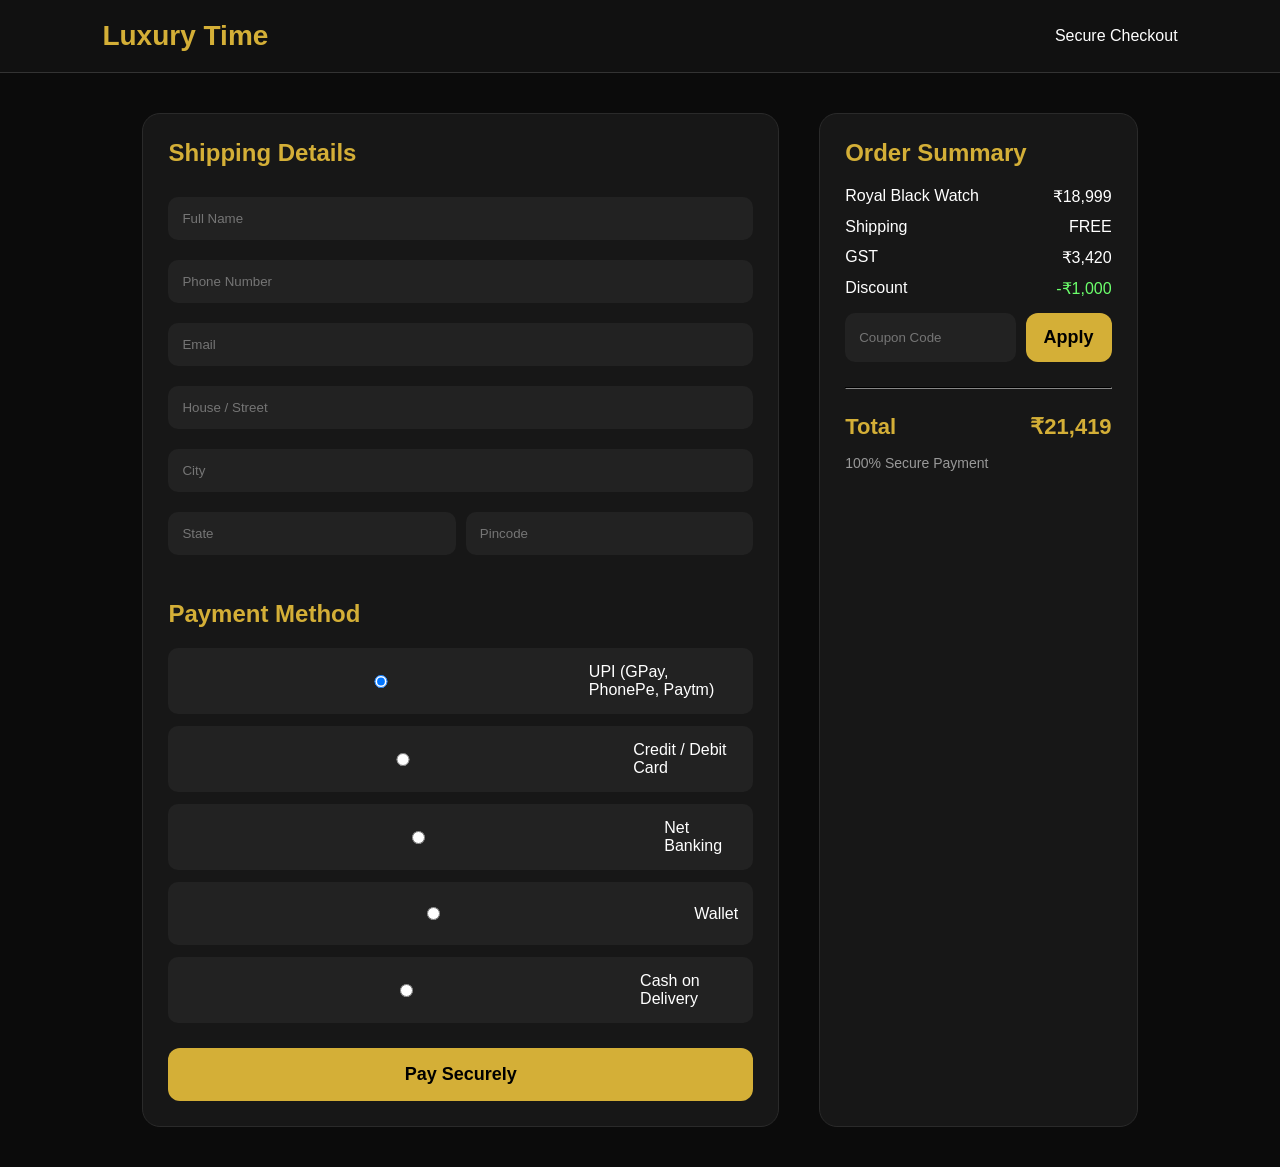
<file: checkout.html>
<!DOCTYPE html>
<html lang="en">
<head>
<!-- Google Tag Manager -->
<script>(function(w,d,s,l,i){w[l]=w[l]||[];w[l].push({'gtm.start':
new Date().getTime(),event:'gtm.js'});var f=d.getElementsByTagName(s)[0],
j=d.createElement(s),dl=l!='dataLayer'?'&l='+l:'';j.async=true;j.src=
'https://www.googletagmanager.com/gtm.js?id='+i+dl;f.parentNode.insertBefore(j,f);
})(window,document,'script','dataLayer','GTM-T6GN83MW');</script>
<!-- End Google Tag Manager -->
<meta charset="UTF-8">
<meta name="viewport" content="width=device-width, initial-scale=1.0">
<title>Luxury Time - Checkout</title>

<style>
*{margin:0;padding:0;box-sizing:border-box;font-family:Arial,sans-serif}
body{background:#0b0b0b;color:white}
header{
background:#111;
padding:20px 8%;
display:flex;
justify-content:space-between;
align-items:center;
border-bottom:1px solid #333;
}
.logo{color:#d4af37;font-size:28px;font-weight:bold}
.container{
max-width:1200px;
margin:auto;
padding:40px 8%;
display:grid;
grid-template-columns:2fr 1fr;
gap:40px;
}
.box{
background:#171717;
padding:25px;
border-radius:18px;
border:1px solid #2a2a2a;
}
h2{margin-bottom:20px;color:#d4af37}
input,select{
width:100%;
padding:14px;
margin:10px 0;
background:#222;
border:none;
border-radius:10px;
color:white;
}
.payment{
display:flex;
flex-direction:column;
gap:12px;
margin-top:15px;
}
.option{
background:#222;
padding:14px;
border-radius:10px;
cursor:pointer;
display:flex;
align-items:center;
gap:10px;
border:1px solid transparent;
}
.option:hover{
border-color:#d4af37;
}
.summary-item{
display:flex;
justify-content:space-between;
margin:12px 0;
}
.total{
font-size:22px;
font-weight:bold;
color:#d4af37;
}
button{
width:100%;
padding:16px;
margin-top:25px;
background:#d4af37;
color:black;
font-size:18px;
font-weight:bold;
border:none;
border-radius:12px;
cursor:pointer;
}
button:hover{
background:#f5cf55;
}
.coupon{
display:flex;
gap:10px;
margin-top:15px;
}
.coupon input{margin:0}
@media(max-width:850px){
.container{
grid-template-columns:1fr;
}
}
</style>
</head>

<body>
<!-- Google Tag Manager (noscript) -->
<noscript><iframe src="https://www.googletagmanager.com/ns.html?id=GTM-T6GN83MW"
height="0" width="0" style="display:none;visibility:hidden"></iframe></noscript>
<!-- End Google Tag Manager (noscript) -->

<header>
<div class="logo">Luxury Time</div>
<div>Secure Checkout</div>
</header>

<div class="container">

<div class="box">

<h2>Shipping Details</h2>

<input placeholder="Full Name">
<input placeholder="Phone Number">
<input placeholder="Email">
<input placeholder="House / Street">
<input placeholder="City">

<div style="display:flex;gap:10px;">
<input placeholder="State">
<input placeholder="Pincode">
</div>

<h2 style="margin-top:35px;">Payment Method</h2>

<div class="payment">

<label class="option">
<input type="radio" name="pay" checked>
UPI (GPay, PhonePe, Paytm)
</label>

<label class="option">
<input type="radio" name="pay">
Credit / Debit Card
</label>

<label class="option">
<input type="radio" name="pay">
Net Banking
</label>

<label class="option">
<input type="radio" name="pay">
Wallet
</label>

<label class="option">
<input type="radio" name="pay">
Cash on Delivery
</label>

</div>

<button onclick="location.href='payment-success.html'">
Pay Securely
</button>

</div>

<div class="box">

<h2>Order Summary</h2>

<div class="summary-item">
<span>Royal Black Watch</span>
<span>₹18,999</span>
</div>

<div class="summary-item">
<span>Shipping</span>
<span>FREE</span>
</div>

<div class="summary-item">
<span>GST</span>
<span>₹3,420</span>
</div>

<div class="summary-item">
<span>Discount</span>
<span style="color:#6cff6c;">-₹1,000</span>
</div>

<div class="coupon">
<input placeholder="Coupon Code">
<button style="margin:0;width:auto;padding:14px 18px;">
Apply
</button>
</div>

<hr style="margin:25px 0;border-color:#333;">

<div class="summary-item total">
<span>Total</span>
<span>₹21,419</span>
</div>

<p style="color:#999;margin-top:15px;font-size:14px;">
100% Secure Payment
</p>

</div>

</div>

</body>
</html>
</file>
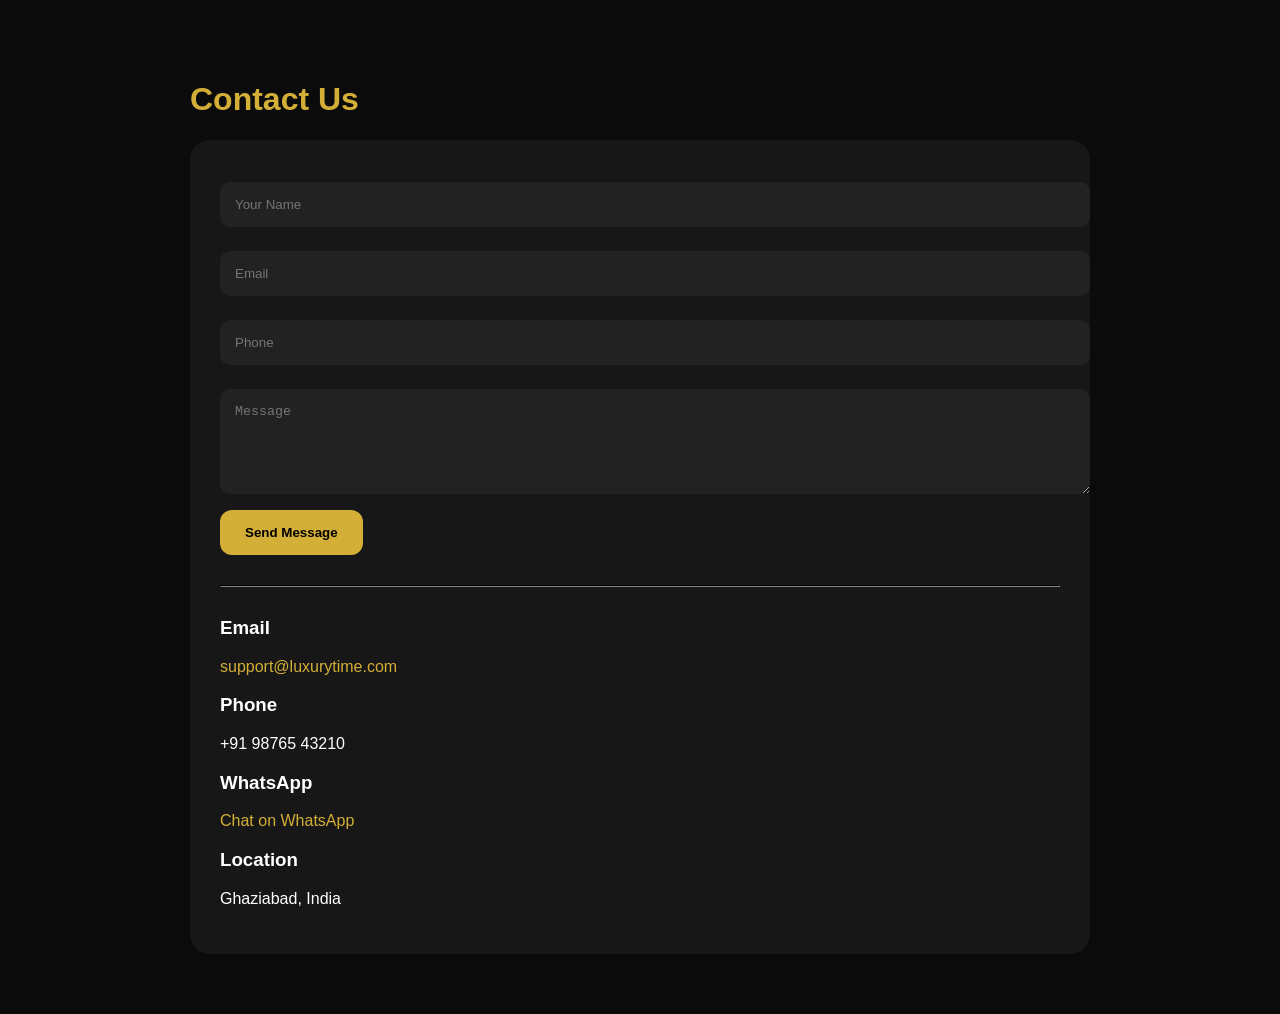
<file: contact.html>
<!DOCTYPE html>
<html lang="en">
<head>
<!-- Google Tag Manager -->
<script>(function(w,d,s,l,i){w[l]=w[l]||[];w[l].push({'gtm.start':
new Date().getTime(),event:'gtm.js'});var f=d.getElementsByTagName(s)[0],
j=d.createElement(s),dl=l!='dataLayer'?'&l='+l:'';j.async=true;j.src=
'https://www.googletagmanager.com/gtm.js?id='+i+dl;f.parentNode.insertBefore(j,f);
})(window,document,'script','dataLayer','GTM-T6GN83MW');</script>
<!-- End Google Tag Manager -->
<meta charset="UTF-8">
<meta name="viewport" content="width=device-width, initial-scale=1.0">
<title>Contact Us</title>
<style>
body{margin:0;background:#0b0b0b;font-family:Arial;color:white}
.container{max-width:900px;margin:auto;padding:60px 8%}
.box{background:#171717;padding:30px;border-radius:20px}
input,textarea{width:100%;padding:15px;margin:12px 0;background:#222;border:none;color:white;border-radius:10px}
button{background:#d4af37;color:black;padding:15px 25px;border:none;border-radius:12px;font-weight:bold}
a{color:#d4af37;text-decoration:none}
</style>
</head>
<body>
<!-- Google Tag Manager (noscript) -->
<noscript><iframe src="https://www.googletagmanager.com/ns.html?id=GTM-T6GN83MW"
height="0" width="0" style="display:none;visibility:hidden"></iframe></noscript>
<!-- End Google Tag Manager (noscript) -->

<div class="container">

<h1 style="color:#d4af37;">Contact Us</h1>

<div class="box">

<input placeholder="Your Name">
<input placeholder="Email">
<input placeholder="Phone">
<textarea rows="5" placeholder="Message"></textarea>

<button>Send Message</button>

<hr style="margin:30px 0;border-color:#333;">

<h3>Email</h3>
<p><a href="mailto:support@luxurytime.com">support@luxurytime.com</a></p>

<h3>Phone</h3>
<p>+91 98765 43210</p>

<h3>WhatsApp</h3>
<p><a href="https://wa.me/919876543210">Chat on WhatsApp</a></p>

<h3>Location</h3>
<p>Ghaziabad, India</p>

</div>

</div>

</body>
</html>
</file>
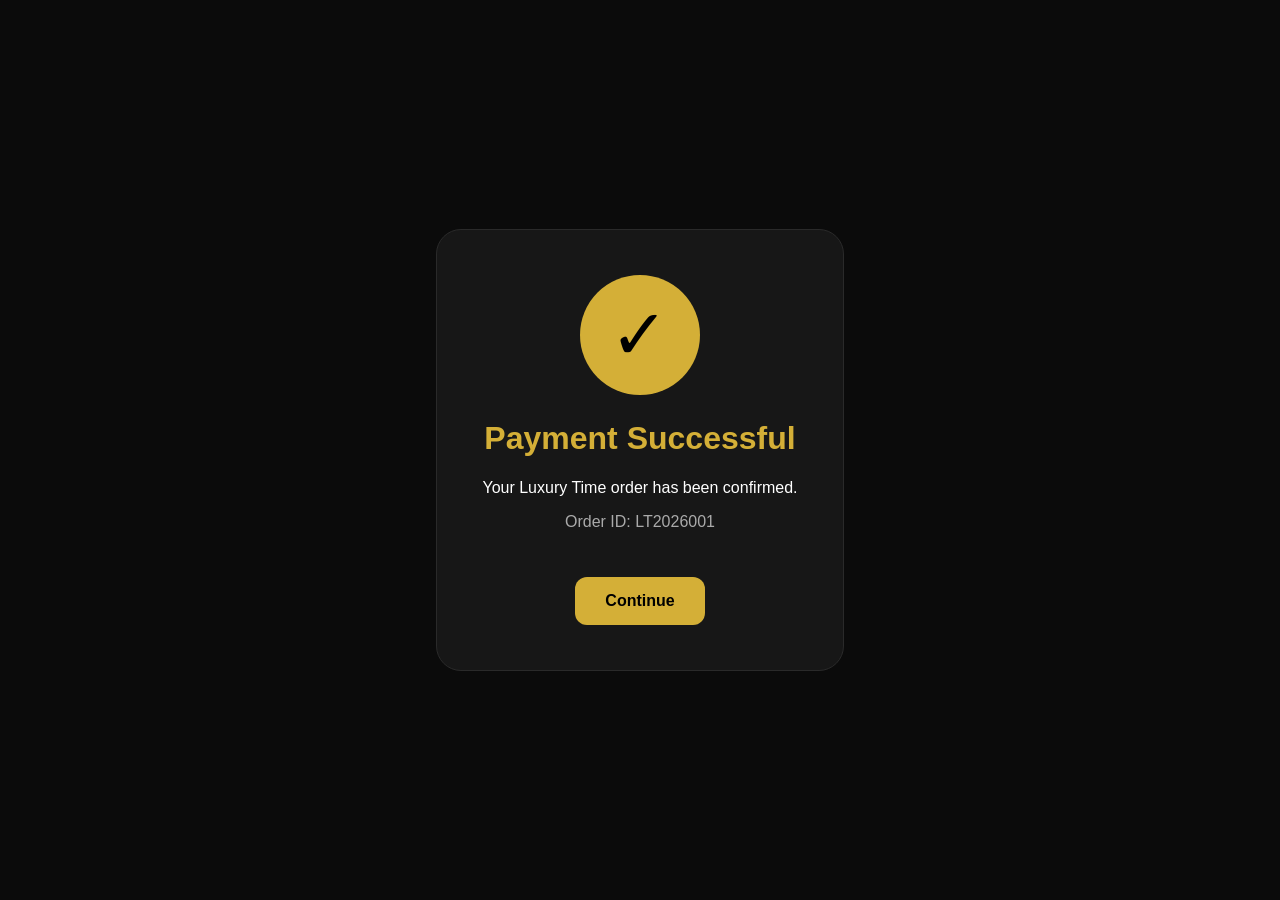
<file: payment-success.html>
<!DOCTYPE html>
<html lang="en">
<head>
<!-- Google Tag Manager -->
<script>(function(w,d,s,l,i){w[l]=w[l]||[];w[l].push({'gtm.start':
new Date().getTime(),event:'gtm.js'});var f=d.getElementsByTagName(s)[0],
j=d.createElement(s),dl=l!='dataLayer'?'&l='+l:'';j.async=true;j.src=
'https://www.googletagmanager.com/gtm.js?id='+i+dl;f.parentNode.insertBefore(j,f);
})(window,document,'script','dataLayer','GTM-T6GN83MW');</script>
<!-- End Google Tag Manager -->
<meta charset="UTF-8">
<meta name="viewport" content="width=device-width, initial-scale=1.0">
<title>Payment Successful</title>

<style>
body{
margin:0;
background:#0b0b0b;
font-family:Arial;
display:flex;
justify-content:center;
align-items:center;
height:100vh;
color:white;
}
.card{
text-align:center;
background:#171717;
padding:45px;
border-radius:25px;
border:1px solid #2a2a2a;
max-width:420px;
}
.circle{
width:120px;
height:120px;
border-radius:50%;
background:#d4af37;
display:flex;
justify-content:center;
align-items:center;
font-size:70px;
color:black;
margin:auto;
margin-bottom:25px;
}
h1{
color:#d4af37;
}
a{
display:inline-block;
margin-top:30px;
padding:15px 30px;
background:#d4af37;
color:black;
text-decoration:none;
border-radius:12px;
font-weight:bold;
}
</style>

</head>
<body>
<!-- Google Tag Manager (noscript) -->
<noscript><iframe src="https://www.googletagmanager.com/ns.html?id=GTM-T6GN83MW"
height="0" width="0" style="display:none;visibility:hidden"></iframe></noscript>
<!-- End Google Tag Manager (noscript) -->

<div class="card">

<div class="circle">✓</div>

<h1>Payment Successful</h1>

<p>Your Luxury Time order has been confirmed.</p>

<p style="color:#aaa;">
Order ID: LT2026001
</p>

<a href="thank-you.html">
Continue
</a>

</div>

</body>
</html>
</file>
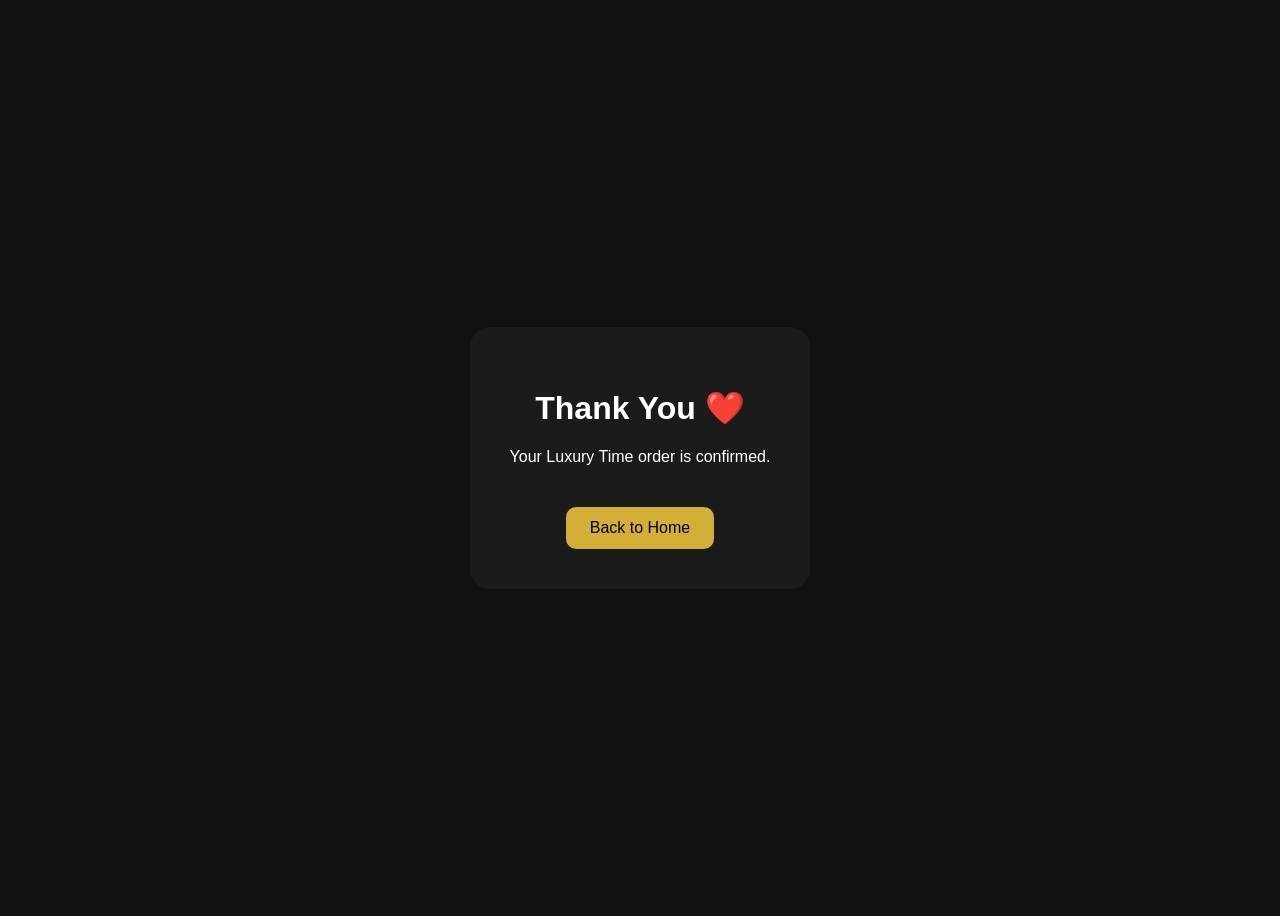
<file: thank-you.html>
<!DOCTYPE html>
<html>
<head>
<!-- Google Tag Manager -->
<script>(function(w,d,s,l,i){w[l]=w[l]||[];w[l].push({'gtm.start':
new Date().getTime(),event:'gtm.js'});var f=d.getElementsByTagName(s)[0],
j=d.createElement(s),dl=l!='dataLayer'?'&l='+l:'';j.async=true;j.src=
'https://www.googletagmanager.com/gtm.js?id='+i+dl;f.parentNode.insertBefore(j,f);
})(window,document,'script','dataLayer','GTM-T6GN83MW');</script>
<!-- End Google Tag Manager -->
<title>Thank You</title>
<style>
body{font-family:Arial;background:#111;color:white;display:flex;justify-content:center;align-items:center;height:100vh;text-align:center}
.box{background:#1b1b1b;padding:40px;border-radius:20px}
a{display:inline-block;margin-top:25px;background:#d4af37;color:black;padding:12px 24px;text-decoration:none;border-radius:10px}
</style>
</head>
<body>
<!-- Google Tag Manager (noscript) -->
<noscript><iframe src="https://www.googletagmanager.com/ns.html?id=GTM-T6GN83MW"
height="0" width="0" style="display:none;visibility:hidden"></iframe></noscript>
<!-- End Google Tag Manager (noscript) -->

<div class="box">
<h1>Thank You ❤️</h1>
<p>Your Luxury Time order is confirmed.</p>
<a href="index.html">Back to Home</a>
</div>

</body>
</html>
</file>
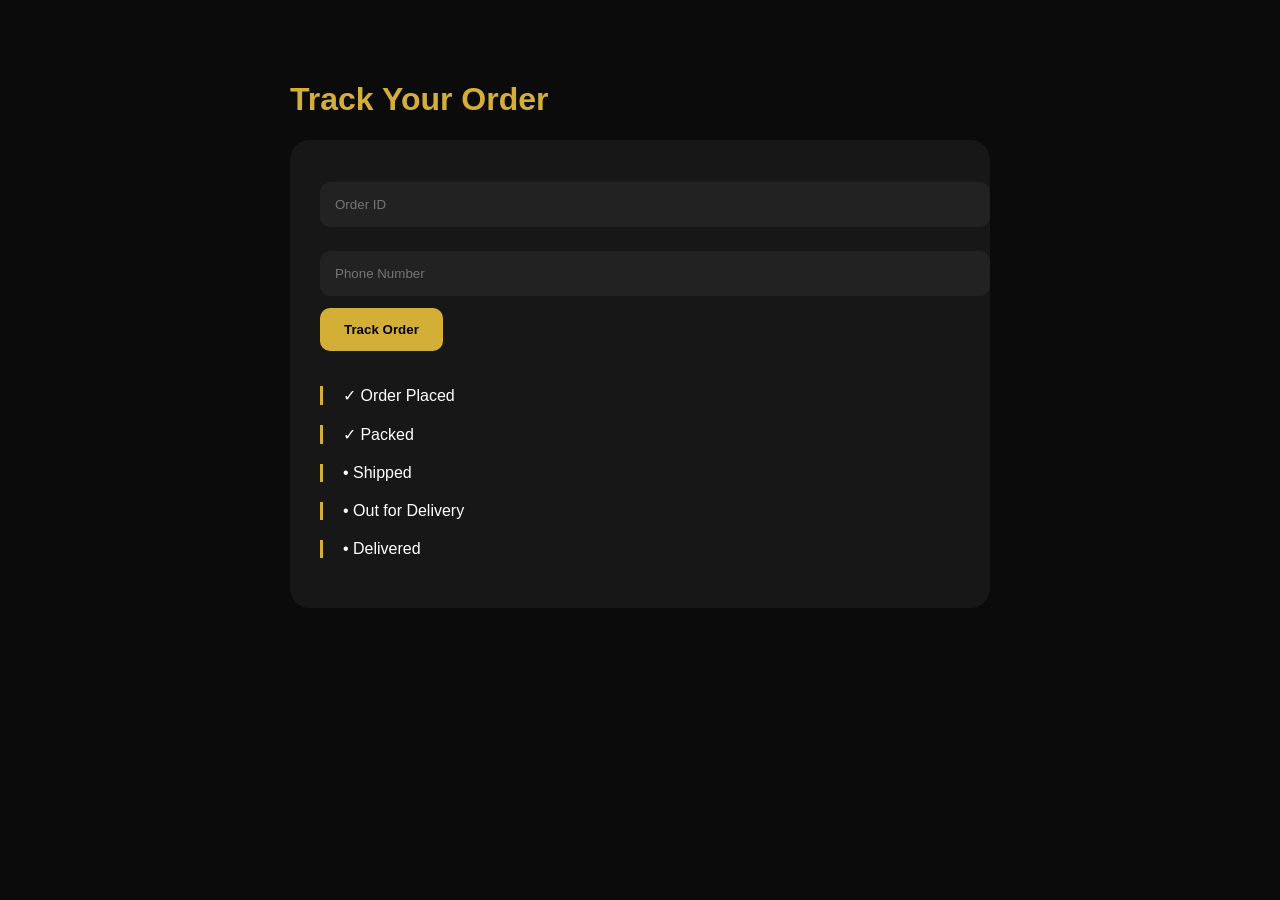
<file: track-order.html>
<!DOCTYPE html>
<html>
<head>
<!-- Google Tag Manager -->
<script>(function(w,d,s,l,i){w[l]=w[l]||[];w[l].push({'gtm.start':
new Date().getTime(),event:'gtm.js'});var f=d.getElementsByTagName(s)[0],
j=d.createElement(s),dl=l!='dataLayer'?'&l='+l:'';j.async=true;j.src=
'https://www.googletagmanager.com/gtm.js?id='+i+dl;f.parentNode.insertBefore(j,f);
})(window,document,'script','dataLayer','GTM-T6GN83MW');</script>
<!-- End Google Tag Manager -->
<meta charset="UTF-8">
<meta name="viewport" content="width=device-width, initial-scale=1.0">
<title>Track Order</title>

<style>
body{margin:0;background:#0b0b0b;color:white;font-family:Arial}
.container{max-width:700px;margin:auto;padding:60px 8%}
.box{background:#171717;padding:30px;border-radius:20px}
input{width:100%;padding:15px;background:#222;color:white;border:none;border-radius:10px;margin:12px 0}
button{background:#d4af37;color:black;padding:14px 24px;border:none;border-radius:10px;font-weight:bold}
.timeline{margin-top:35px}
.step{border-left:3px solid #d4af37;padding-left:20px;margin:20px 0}
</style>
</head>
<body>
<!-- Google Tag Manager (noscript) -->
<noscript><iframe src="https://www.googletagmanager.com/ns.html?id=GTM-T6GN83MW"
height="0" width="0" style="display:none;visibility:hidden"></iframe></noscript>
<!-- End Google Tag Manager (noscript) -->

<div class="container">

<h1 style="color:#d4af37;">Track Your Order</h1>

<div class="box">

<input placeholder="Order ID">

<input placeholder="Phone Number">

<button>Track Order</button>

<div class="timeline">

<div class="step">✓ Order Placed</div>

<div class="step">✓ Packed</div>

<div class="step">• Shipped</div>

<div class="step">• Out for Delivery</div>

<div class="step">• Delivered</div>

</div>

</div>

</div>

</body>
</html>
</file>
